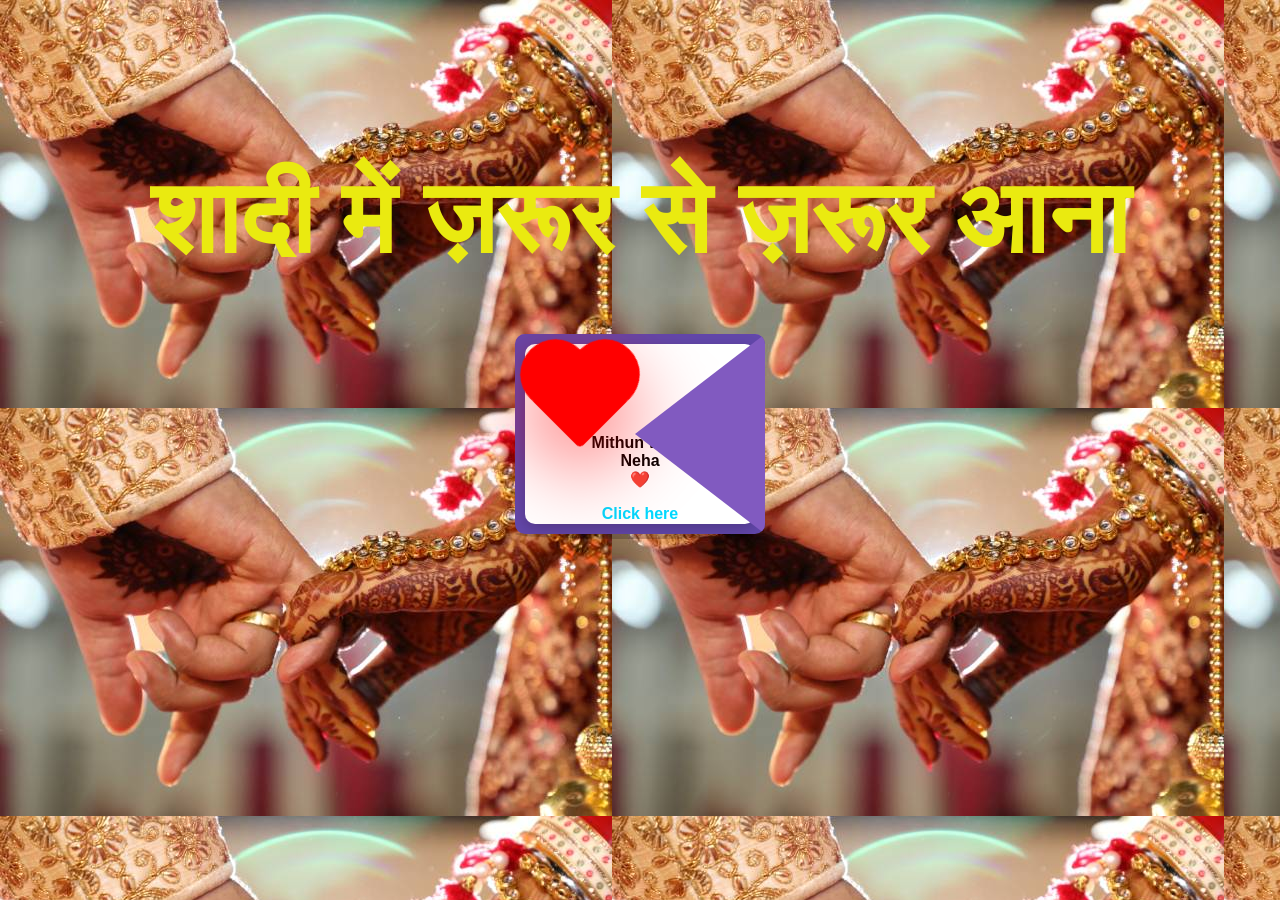
<file: index.html>
<!DOCTYPE html>
<html lang="en">
<head>
    <meta charset="UTF-8">
    <meta name="viewport" content="width=device-width, initial-scale=1.0">
    <title>Happy Marriage</title>
    <link rel="stylesheet" href="style.css">
</head>
<body>
    <div class="envelope">
        <div class="back"></div>
        <div class="front"></div>
        <div class="top"></div>
        <div class="letter">
            <div class="heart"></div>
            <div class="text">
                <p>Mithun weds<br>Neha
                <br> ❤️</p>
               <a href="bv.html" target="_blank">Click here</a>
            </div>
        </div>
        <div class="shadow"></div>
    </div>
    <div class="text1">
        <h1>शादी में ज़रूर से ज़रूर आना</h1>
    </div>
    
</body>
</html>
</file>
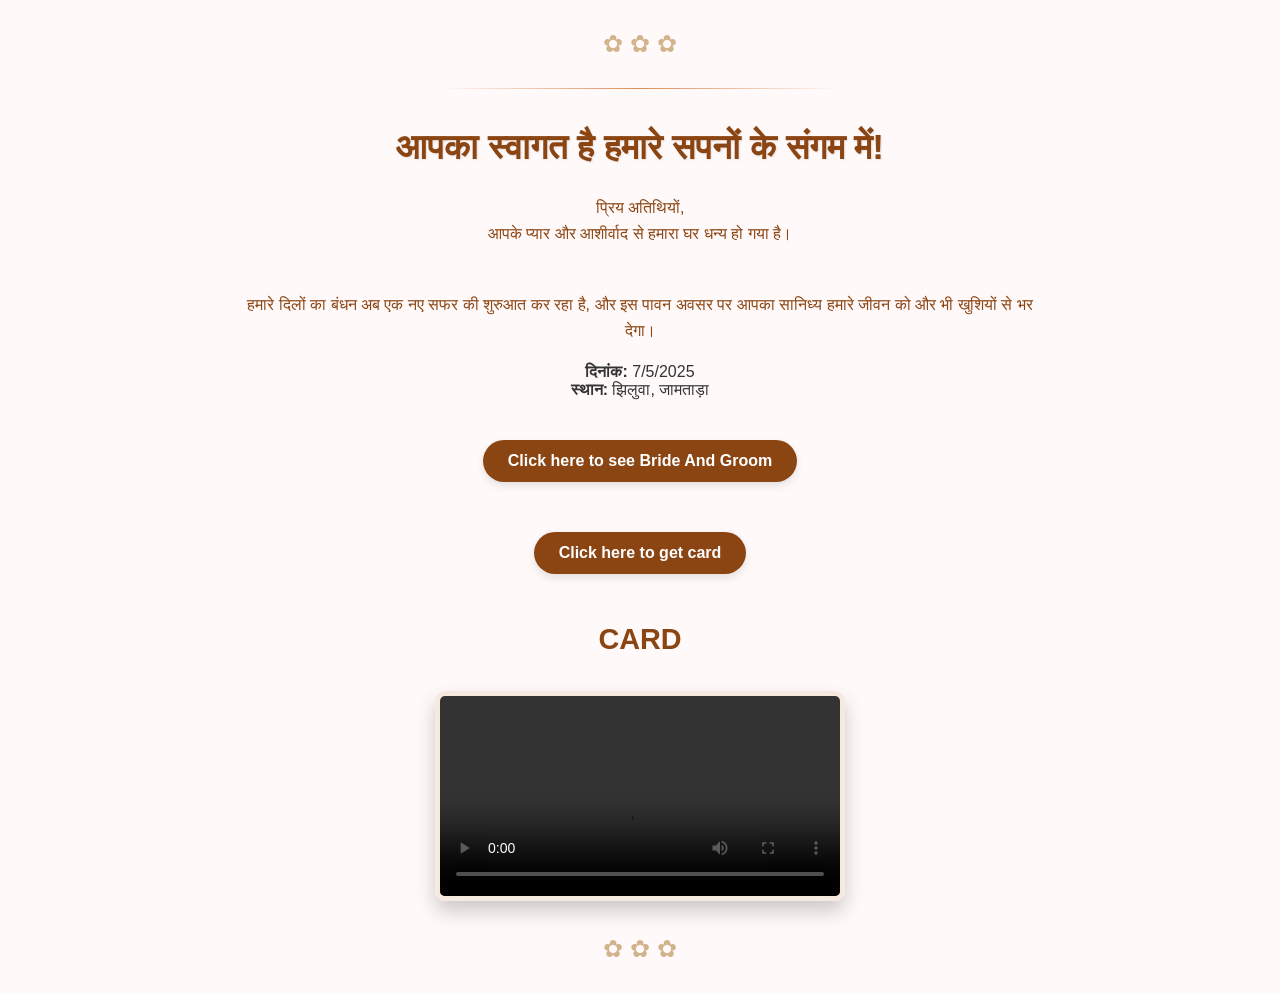
<file: bv.html>
<!DOCTYPE html>
<html lang="en">
<head>
    <meta charset="UTF-8">
    <meta name="viewport" content="width=device-width, initial-scale=1.0">
    <title>Wedding Invitation</title>
    <style>
        body {
            font-family: 'Arial', sans-serif;
            background-color: #fff9f9;
            color: #333;
            text-align: center;
            margin: 0;
            padding: 0;
            background-image: url('https://transparenttextures.com/patterns/cream-paper.png');
        }
        
        .container {
            max-width: 800px;
            margin: 0 auto;
            padding: 20px;
        }
        
        hr {
            border: 0;
            height: 1px;
            background-image: linear-gradient(to right, rgba(0,0,0,0), rgba(210,105,30,0.75), rgba(0,0,0,0));
            margin: 30px auto;
            width: 50%;
        }
        
        .hindi {
            color: #8B4513;
            line-height: 1.6;
            margin-bottom: 20px;
        }
        
        h1.hindi {
            font-size: 2.2em;
            text-shadow: 1px 1px 2px rgba(0,0,0,0.1);
            margin-top: 30px;
        }
        
        a {
            display: inline-block;
            margin: 25px 0;
            padding: 12px 25px;
            background-color: #8B4513;
            color: white;
            text-decoration: none;
            border-radius: 25px;
            font-weight: bold;
            transition: all 0.3s ease;
            box-shadow: 0 4px 8px rgba(0,0,0,0.1);
        }
        
        a:hover {
            background-color: #A0522D;
            transform: translateY(-2px);
            box-shadow: 0 6px 12px rgba(0,0,0,0.15);
        }
        
        video {
            border-radius: 10px;
            box-shadow: 0 10px 20px rgba(0,0,0,0.2);
            margin: 20px 0;
            border: 5px solid #f5e9e0;
        }
        
        h2 {
            color: #8B4513;
            font-size: 1.8em;
            margin-bottom: 15px;
        }
        
        .floral-decoration {
            font-size: 24px;
            color: #D2B48C;
            margin: 10px 0;
        }
    </style>
</head>
<body>
    <div class="container">
        <div class="floral-decoration">✿ ✿ ✿</div>
        <hr>
        
        <!-- Hindi -->
        <h1 class="hindi">आपका स्वागत है हमारे सपनों के संगम में!</h1>
        <p class="hindi">प्रिय अतिथियों,<br>
        आपके प्यार और आशीर्वाद से हमारा घर धन्य हो गया है।<br><br>
        <p class = "hindi">हमारे दिलों का बंधन अब एक नए सफर की शुरुआत कर रहा है,
            और इस पावन अवसर पर आपका सानिध्य हमारे जीवन को और भी खुशियों से भर देगा।
            
            </p>
        <strong>दिनांक:</strong> 7/5/2025<br>
        <strong>स्थान:</strong> झिलुवा, जामताड़ा</p>
        
        <a href="new.html" target="_blank">Click here to see Bride And Groom</a><br>
        <a href="C.jpg" target="_blank">Click here to get card</a>
        
        <!-- Optional: Embed the video directly in the main page -->
        <div>
            <h2>CARD</h2>
            <video width="400" controls autoplay>
                <source src="bv.mp4" type="video/mp4">
                Your browser does not support the video tag.
            </video>
        </div>
        
        <div class="floral-decoration">✿ ✿ ✿</div>
    </div>
</body>
</html>
</file>
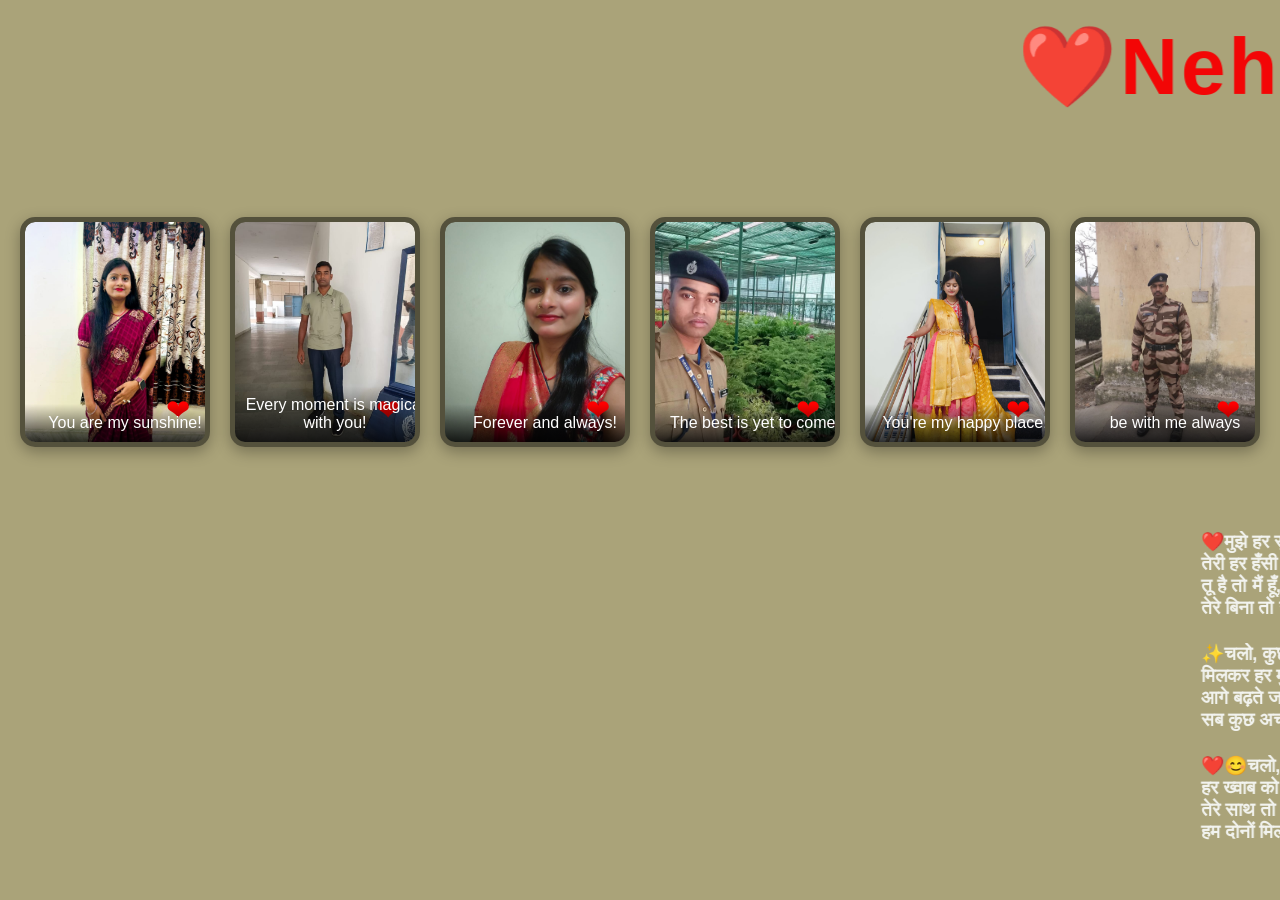
<file: new.html>
<!DOCTYPE html>
<html lang="en">
<head>
    <meta charset="UTF-8">
    <meta name="viewport" content="width=device-width, initial-scale=1.0">
    <title>MARRIAGE</title>
    <link rel="stylesheet" href="style_new.css">
</head>
<body>
     <h1 ><marquee direction="left" scrollamount="20">❤️Neha Weds Mithun❤️</marquee> </h1>
    <div class="image-gallery">
        <!-- Image Card 1 -->
        <div class="image-item">
            <img src="n3.jpeg" alt="Photo 1" class="photo">
            <div class="heart">&#10084;</div>
            <div class="caption">You are my sunshine!</div>
        </div>

        <!-- Image Card 2 -->
        <div class="image-item">
            <img src="m3.jpeg" alt="Photo 2" class="photo">
            <div class="heart">&#10084;</div>
            <div class="caption">Every moment is magical with you!</div>
        </div>

        <!-- Image Card 3 -->
        <div class="image-item">
            <img src="n.jpeg" alt="Photo 3" class="photo">
            <div class="heart">&#10084;</div>
            <div class="caption">Forever and always!</div>
        </div>

        <!-- Image Card 4 -->
        <div class="image-item">
            <img src="m.jpeg" alt="Photo 4" class="photo">
            <div class="heart">&#10084;</div>
            <div class="caption">The best is yet to come!</div>
        </div>

        <!-- Image Card 5 -->
        <div class="image-item">
            <img src="n2.jpeg" alt="Photo 5" class="photo">
            <div class="heart">&#10084;</div>
            <div class="caption">You're my happy place!</div>
        </div>
        <!-- Image Card 6 -->
        <div class="image-item">
            <img src="m2.jpeg" alt="Photo 5" class="photo">
            <div class="heart">&#10084;</div>
            <div class="caption">be with me always</div>
        </div>
    </div>

    <div class="container">
       <!--- <h1>❤️  ❤️  ❤️  ❤️  ❤️  ❤️</h1> -->
        <br>
        <br>
        <h3> <marquee direction="left" onmouseover="this.stop();" onmouseout="this.start()">❤️मुझे हर सुबह तेरे चेहरे की झलक चाहिए,<br>
            तेरी हर हँसी में छुपा अपना दिल चाहिए।<br>
            तू है तो मैं हूँ, तू नहीं तो कुछ नहीं,<br>
            तेरे बिना तो यह वजूद भी अधूरा सा लगता है।❤️</marquee></h3>

            <h3> <marquee direction="left"onmouseover="this.stop();" onmouseout="this.start();">✨चलो, कुछ और अच्छा करते हैं,<br>
                मिलकर हर मुश्किल को सुलझाते हैं।<br>
                आगे बढ़ते जाएं हम, इस उम्मीद के साथ,<br>
                सब कुछ अच्छा हो, यही अपना विश्वास हो।✨</marquee></h3>
            <h3> <marquee direction="left" onmouseover="this.stop();">❤️😊चलो, प्यार को अपनी राह बनाते हैं,<br>
                हर ख्वाब को सच कर दिखाते हैं।<br>
                तेरे साथ तो हर मुश्किल आसान लगती है,<br>
                हम दोनों मिलकर अब सब कुछ अच्छा करते हैं।😊❤️</marquee></h3>
            
    </div>
    <audio autoplay  >
        <source src="vivah.mp3">
    </audio>

    
</body>
</html>
</file>
<file: style.css>
/* General Styling */
body {
    display: flex;
    flex-direction: column;
    align-items: center;
    justify-content: center;
    height: 100vh;
    margin: 0;
    background:url(b.jpg) ;
    font-family: Arial, sans-serif;
}

/* Envelope Styling */
.envelope {
    position: relative;
    width: 250px;
    height: 200px;
    cursor: pointer;
    margin-bottom: 2rem;
}

.back {
    position: absolute;
    width: 250px;
    height: 200px;
    background: #6247aa;
    z-index: 1;
    border-radius: 10px;
}

.front {
    position: absolute;
    border-right: 130px solid #815ac0;
    border-top: 100px solid transparent;
    border-bottom: 100px solid transparent;
    height: 0;
    width: 0;
    top: 0;
    left: 120px;
    z-index: 3;
    border-radius: 0 10px 10px 0;
}

.top {
    position: absolute;
    border-top: 105px solid #9163cb;
    border-left: 125px solid transparent;
    border-right: 125px solid transparent;
    height: 0;
    width: 0;
    top: 0;
    transform-origin: top;
    transition: 0.4s;
    border-radius: 10px 10px 0 0;
}

.envelope:hover .top {
    transform: rotateX(160deg);
}

.letter {
    position: absolute;
    width: 230px;
    height: 180px;
    background: white;
    top: 10px;
    left: 10px;
    z-index: 2;
    border-radius: 10px;
    transition: 0.4s;
    box-shadow: 0 5px 15px rgba(0, 0, 0, 0.2);
}

.envelope:hover .letter {
    transform: translateY(-100px);
}

.shadow {
    position: absolute;
    width: 250px;
    height: 10px;
    background: rgba(0, 0, 0, 0.2);
    bottom: -5px;
    border-radius: 50%;
}

/* Text Styling */
.text {
    text-align: center;
    font-size: 1rem;
    margin: 20px;
    font-weight: bold;
    color: black;
}

.text a {
    color: rgb(0, 217, 255); /* Default color */
    text-decoration: none;
    font-weight: bold;
}

.text a:hover {
    color: #ff6347; /* Hover color */
    text-decoration: underline;
}

.text a:active {
    color: red; /* Color when clicked */
}



/* Heart Animation */
.heart {
    background-color: red;
    height: 70px;
    width: 70px;
    position: relative;
    top: 20px;
    left: 20px;
    transform: rotate(-45deg);
    box-shadow: -10px 10px 90px red;
    animation: beat 0.6s linear infinite;
    border-radius: 5px;
}

.heart:before,
.heart:after {
    content: '';
    position: absolute;
    height: 70px;
    width: 70px;
    background-color: red;
    border-radius: 50%;
}

.heart:before {
    top: -35px;
    left: 0;
}

.heart:after {
    left: 35px;
    top: 0;
}

/* Heart Beat Animation */
@keyframes beat {
    0%,
    100% {
        transform: rotate(-45deg) scale(1);
    }
    50% {
        transform: rotate(-45deg) scale(1.1);
    }
}

/* Hover Text Placement */
.text1 {
    color: rgb(234, 234, 16);
    font-size: 3.2rem;
    font-weight: bold;
    text-align: center;
    position: absolute;
    top: 10%;
}
</file>
<file: style_new.css>
/* General body styling */
body {
    margin: 0;
    padding: 0;
    font-family: "Arial", sans-serif;
   /* background-image: url("C.jpg"); /* Replace with your image */ 
    background-size: cover;
    background-position: center;
    background-attachment: fixed;
    color: rgb(242, 243, 239);
    background-color: rgb(170, 163, 121);
    overflow-x: hidden;
}

/* Happy Birthday Heading */
h1 {
    text-align: center;
    font-size: 5rem;
    margin-top: 20px;
    color: rgb(243, 6, 6);
    
    text-shadow: 3px 3px 10px rgba(0, 0, 0, 0), 0 0 15px rgba(0, 0, 0, 0); 
   letter-spacing: 3px;
}

/* Decorative Gallery Styling */
.image-gallery {
    display: flex;
    justify-content: center;
    align-items: center;
    flex-wrap: wrap;
    padding: 30px 20px;
    gap: 20px;
}

/* Individual Card Styling */
.image-item {
    position: relative;
    width: 180px;
    height: 220px;
    border-radius: 15px;
    box-shadow: 0 5px 15px rgba(0, 0, 0, 0.3);
    overflow: hidden;
    transition: transform 0.4s ease, box-shadow 0.4s ease;
    background-color: rgba(0, 0, 0, 0.5); /* Background inside the card */
    border: 5px solid transparent;
    cursor: pointer;
}

/* Hover Effect */
.image-item:hover {
    transform: scale(2.2);
    box-shadow: 0 8px 25px rgba(255, 255, 255, 0.6);
    border-color: #ff79c6; /* Glowing border color */
}

/* Photo Styling */
.image-item .photo {
    width: 100%;
    height: 100%;
    object-fit: cover;
    border-radius: 10px;
}

/* Heart Icon Styling */
.heart {
    position: absolute;
    bottom: 15px;
    right: 15px;
    font-size: 1.8rem;
    color: red;
    animation: heartbeat 2.5s infinite;
}

/* Heartbeat Animation */
@keyframes heartbeat {
    0%, 100% {
        transform: scale(1);
    }
    50% {
        transform: scale(1.3);
    }
}

/* Caption or Message Area Styling */
.caption {
    position: absolute;
    bottom: 0;
    left: 0;
    width: 100%;
    background: linear-gradient(to top, rgba(0, 0, 0, 0.8), transparent);
    padding: 10px;
    color: white;
    font-size: 1rem;
    text-align: center;
}
textarea {
    position:center;

    height: 150px;
    border: 2px solid #ff6b6b;
    border-radius: 10px;
    padding: 10px;
    font-size: 1rem;
    resize: none;
    outline: none;
    box-shadow: 0 3px 6px rgba(0, 0, 0, 0.1);
}

textarea:focus {
    border-color: #ff4081;
    box-shadow: 0 4px 10px rgba(255, 64, 129, 0.4);
}

button {
    margin-top: 15px;
    background: #ff6b6b;
    color: white;
    padding: 10px 20px;
    font-size: 1rem;
    border: none;
    border-radius: 25px;
    cursor: pointer;
    transition: all 0.3s ease;
}

button:hover {
    background: #ff4081;
    box-shadow: 0 5px 15px rgba(255, 64, 129, 0.4);
}

#messageDisplay {
    margin-top: 15px;
    font-size: 1.2rem;
    color: #555;
}


/* Photo Glow Animation */
@keyframes photo-glow {
    0%, 100% {
        box-shadow: 0 0 10px rgba(255, 255, 255, 0.3);
    }
    50% {
        box-shadow: 0 0 30px rgba(255, 255, 255, 0.6);
    }
}
</file>
